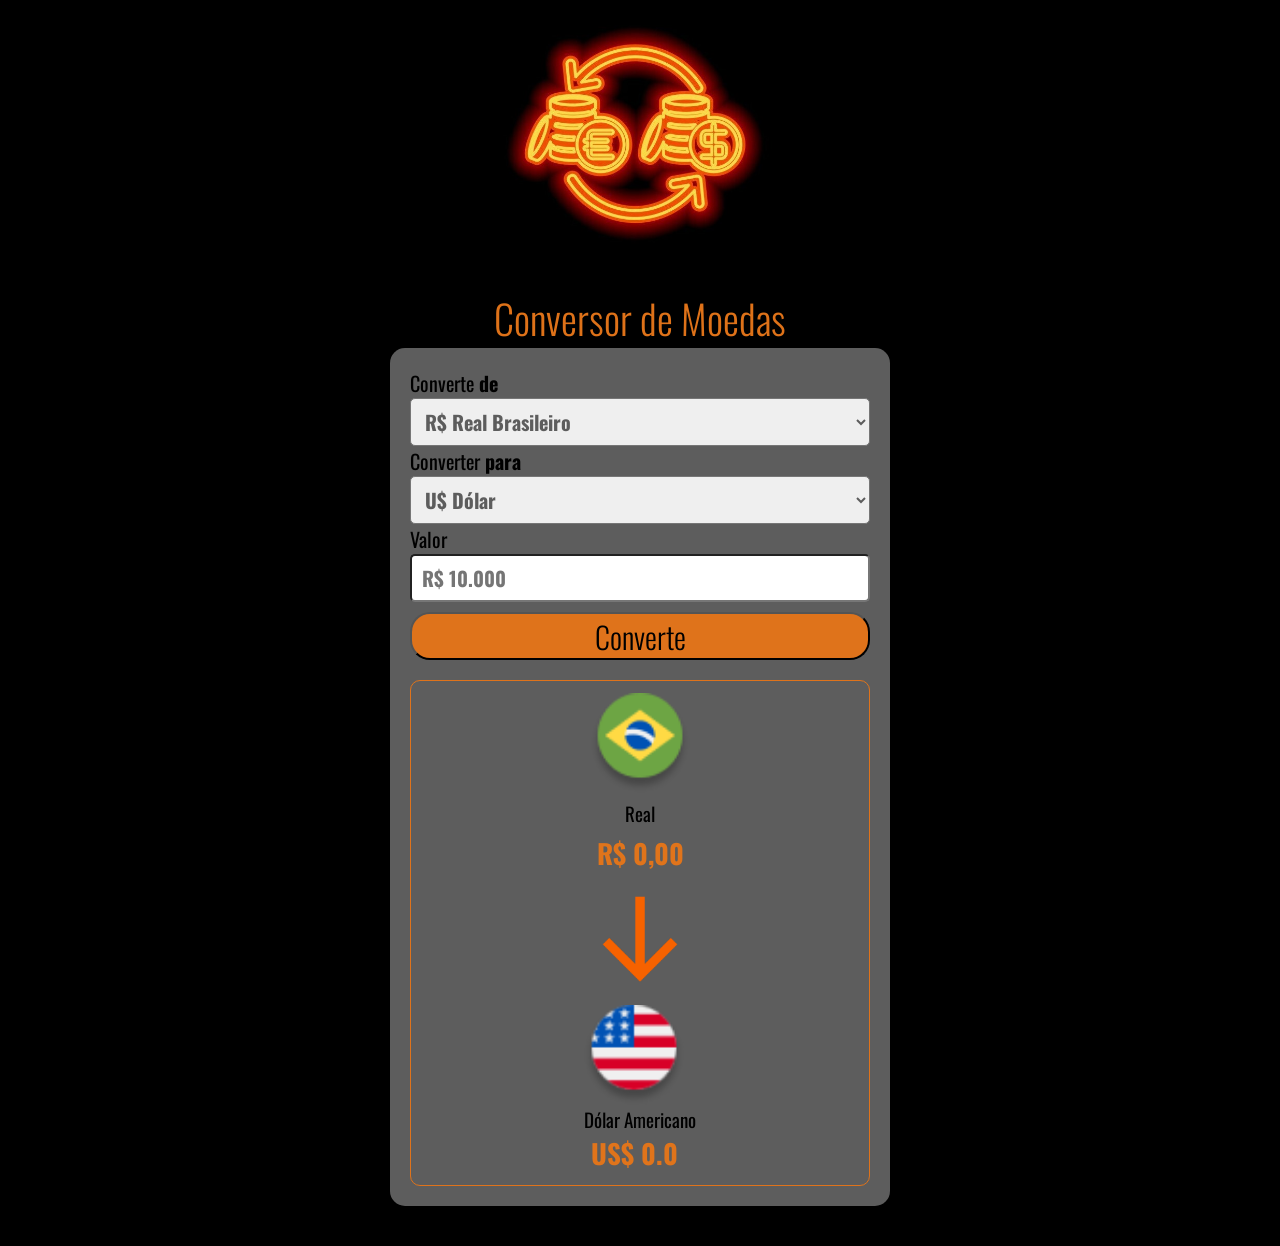
<file: Corversor-de-moedas/index.html>
<!DOCTYPE html>
<html lang="en">
<head>
    <meta charset="UTF-8">
    <meta name="viewport" content="width=device-width, initial-scale=1.0">
    <link rel="stylesheet" href="./style.css">
    <link rel="preconnect" href="https://fonts.googleapis.com">
    <link rel="preconnect" href="https://fonts.gstatic.com" crossorigin>
    <link href="https://fonts.googleapis.com/css2?family=Oswald:wght@200..700&family=Poppins:ital,wght@0,100;0,200;0,300;0,400;0,500;0,600;0,700;0,800;0,900;1,100;1,200;1,300;1,400;1,500;1,600;1,700;1,800;1,900&display=swap" rel="stylesheet">
    
    <title>Conversor de Moedas</title>
</head>
<body>
    <img class="logo" src="./assets/incone.jpg">
    <h1>Conversor de Moedas</h1>
    <Header>
        <section>
                <p>Converte <b>de</b></p>
            <label>  
               <select class="currency-main">

                    <option value="real">R$ Real Brasileiro</option>
                    <option value="bitcoin">₿ Bitcoin</option>
                    <option value="libra">£ Libra</option>
                    <option value="euro">€ Euro</option>
                    <option value="dolar">U$ Dólar</option>
                    
               </select>
            </label>
                <p>Converter <b>para</b></p>
            <label>   
                <select class="currency-selector">
                    <option value="dolar">U$ Dólar</option>
                    <option value="euro">€ Euro</option>
                    <option value="libra">£ Libra</option>
                    <option value="bitcoin">₿ Bitcoin</option>
                    <option value="real">R$ Real Brasileiro</option>
                </select>
            </label>
                <p>Valor</p>
            <label>   
              <input class="input-currency" placeholder="R$ 10.000">
            </label>
        </section>
        <button class="convert-button">Converte</button>
        <section class="margin">
            <divc class="currency-box">
                <img id="currency-img-top" src="./assets/brasil 2 (1).png">    
                <p class="currency" id="currency-name-top">Real</p>
                <p class="currency-value-to-convert">R$ 0,00</p>
            </div>    
                <img class="arrow-img" src="./assets/seta.png">           
            <div class="currebcy-box">
                <img class="currency-img" src="./assets/estados-unidos (1) 1.png">
                <p class="currency" id="currency-name">Dólar Americano</p>
                <p class="currency-value">US$ 0.0</p>   
            </div>    
        </section>    
    </Header>
</body>
</html>

<script src="./script.js"></script>
</file>
<file: Corversor-de-moedas/style.css>
*{
    margin: 0;
    padding: 0;
    box-sizing: border-box;
    font-family: "Oswald", sans-serif;

}
body{
    background-color: black
}
h1{
    color:rgba(226, 116, 26, 0.979);
    text-align: center;
    font-size: 40px;
    font-weight: 300;
}
.logo{
    width: 300px;
    display: block;
    margin-right: auto;
    margin-left: auto;
}
header{
    width: 500px;
    background: #5D5D5D;
    border-radius: 15px;
    margin: 0 auto 40px;
    font-size:20px ;
    padding: 20px;
}
select,input{
    width: 100%;
    height: 48px;
    font-weight: 700;
    font-size: 20px;
    color:  #5D5D5D;
    border-radius: 5px;
    padding-left: 10px;
    cursor: pointer;
}
label{
    border-radius: 10px;
    
    
}
.convert-button{
    width: 100%;
    height: 48px;
    font-size: 30px;
    font-weight: 300;
    background:  rgba(226, 116, 26, 0.979);
    height: 48px;;
    border-radius: 20px;
    margin-top:  10px;
    cursor: pointer;
    text-align: center;
}
button:hover{
    opacity: .9;
}

button:active{
    opacity: .7;
}
#currency-img-top{
    width: 100px;
    display: flex;
    flex-direction: column;
    align-items: center;
    gap: 5px;

}
.currency-img{
    width: 100px;
    display: flex;
    flex-direction: column;
    align-items: center;
    
}
.arrow-img{
    width: 100px;
    display: flex;
    flex-direction: column;
    align-items: center;
    margin: 10px;
}
.margin{
    border: 1px solid rgba(226, 116, 26, 0.979);
    border-radius: 10px;
    margin-top: 20px;
    padding: 12px;
    display: flex;
    flex-direction: column;
    align-items: center;
}
.currency-box{
   
    display: flex;
    flex-direction: column;
    align-items: center;
    gap: 6px;
}
.currency{
    color:black;
    font-size: 19px;
    display: flex;
    flex-direction: column;
    align-items: center;
    gap: 6px;
}
.currency-value-to-convert, .currency-value{
    color: rgba(226, 116, 26, 0.979);
    font-size:27px;
    font-weight: 700;
    width: 100px;
    display: flex;
    flex-direction: column;
    align-items: center;
}
</file>
